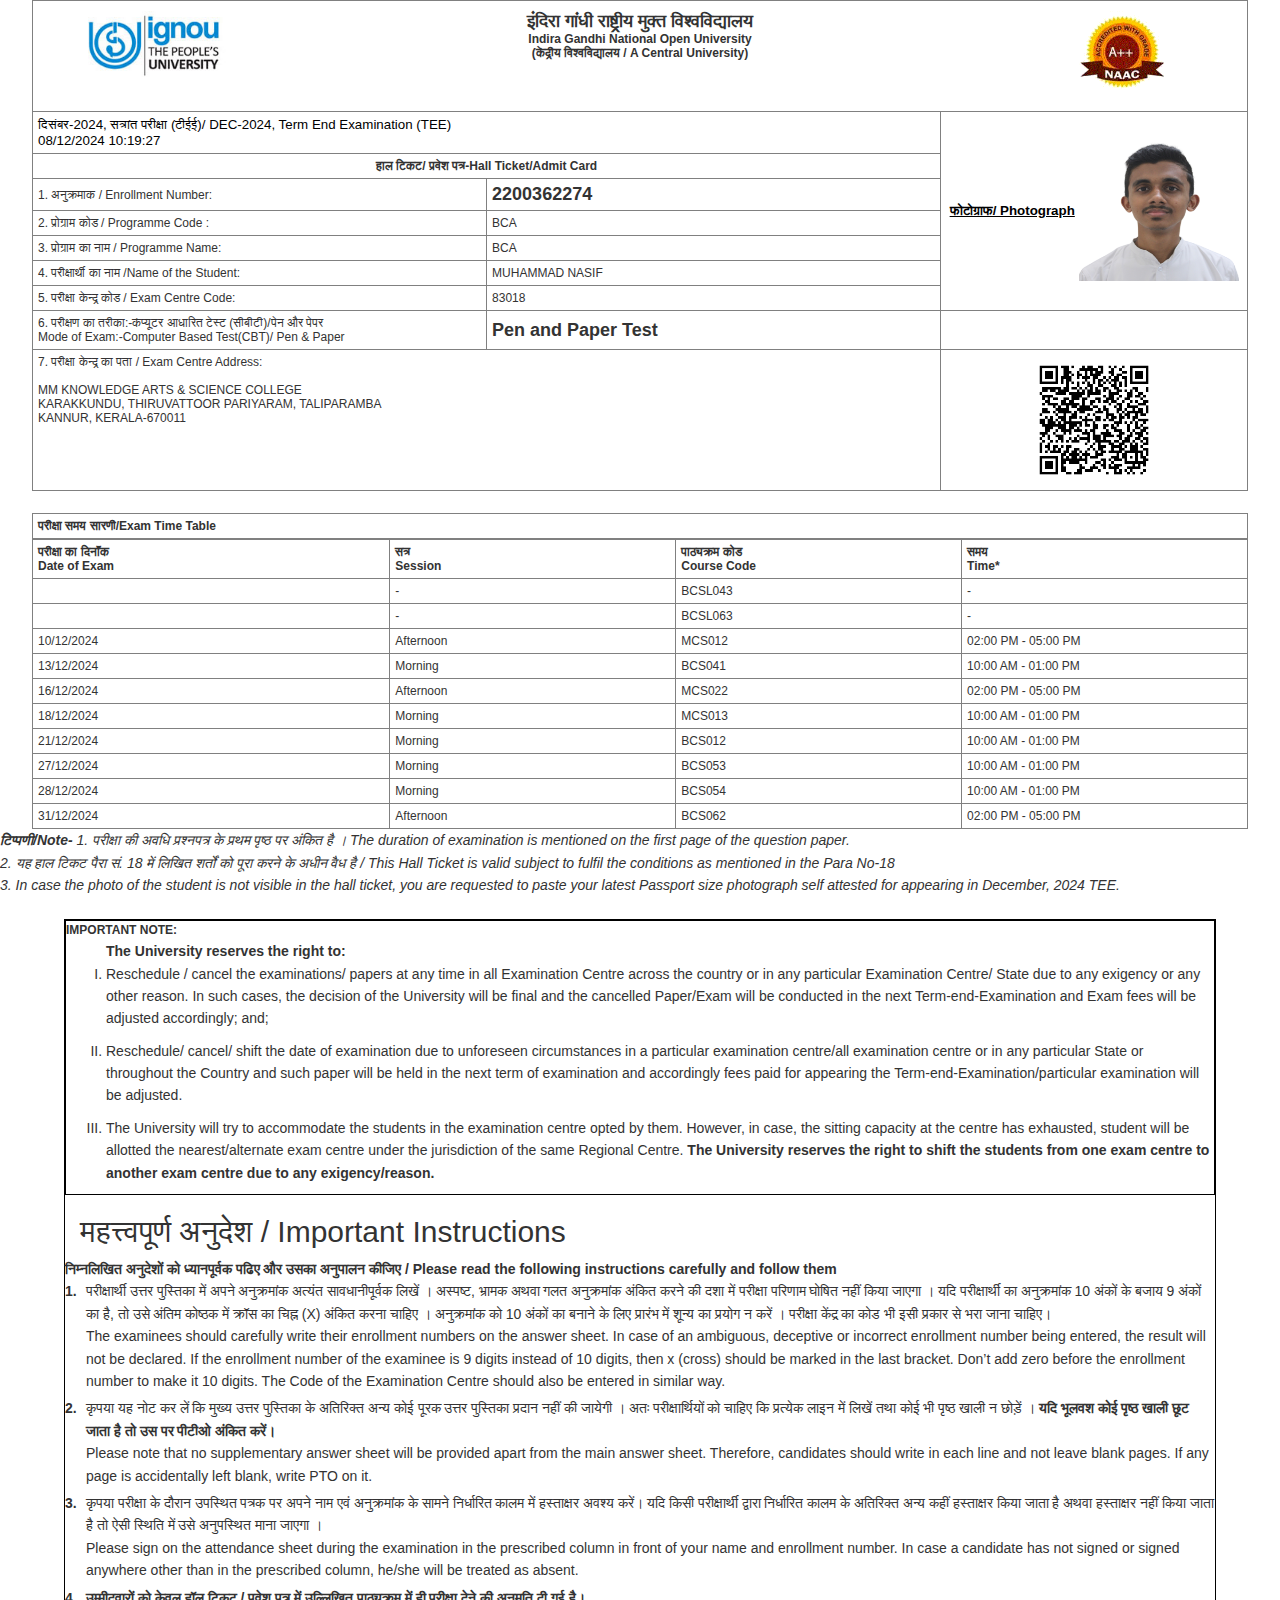
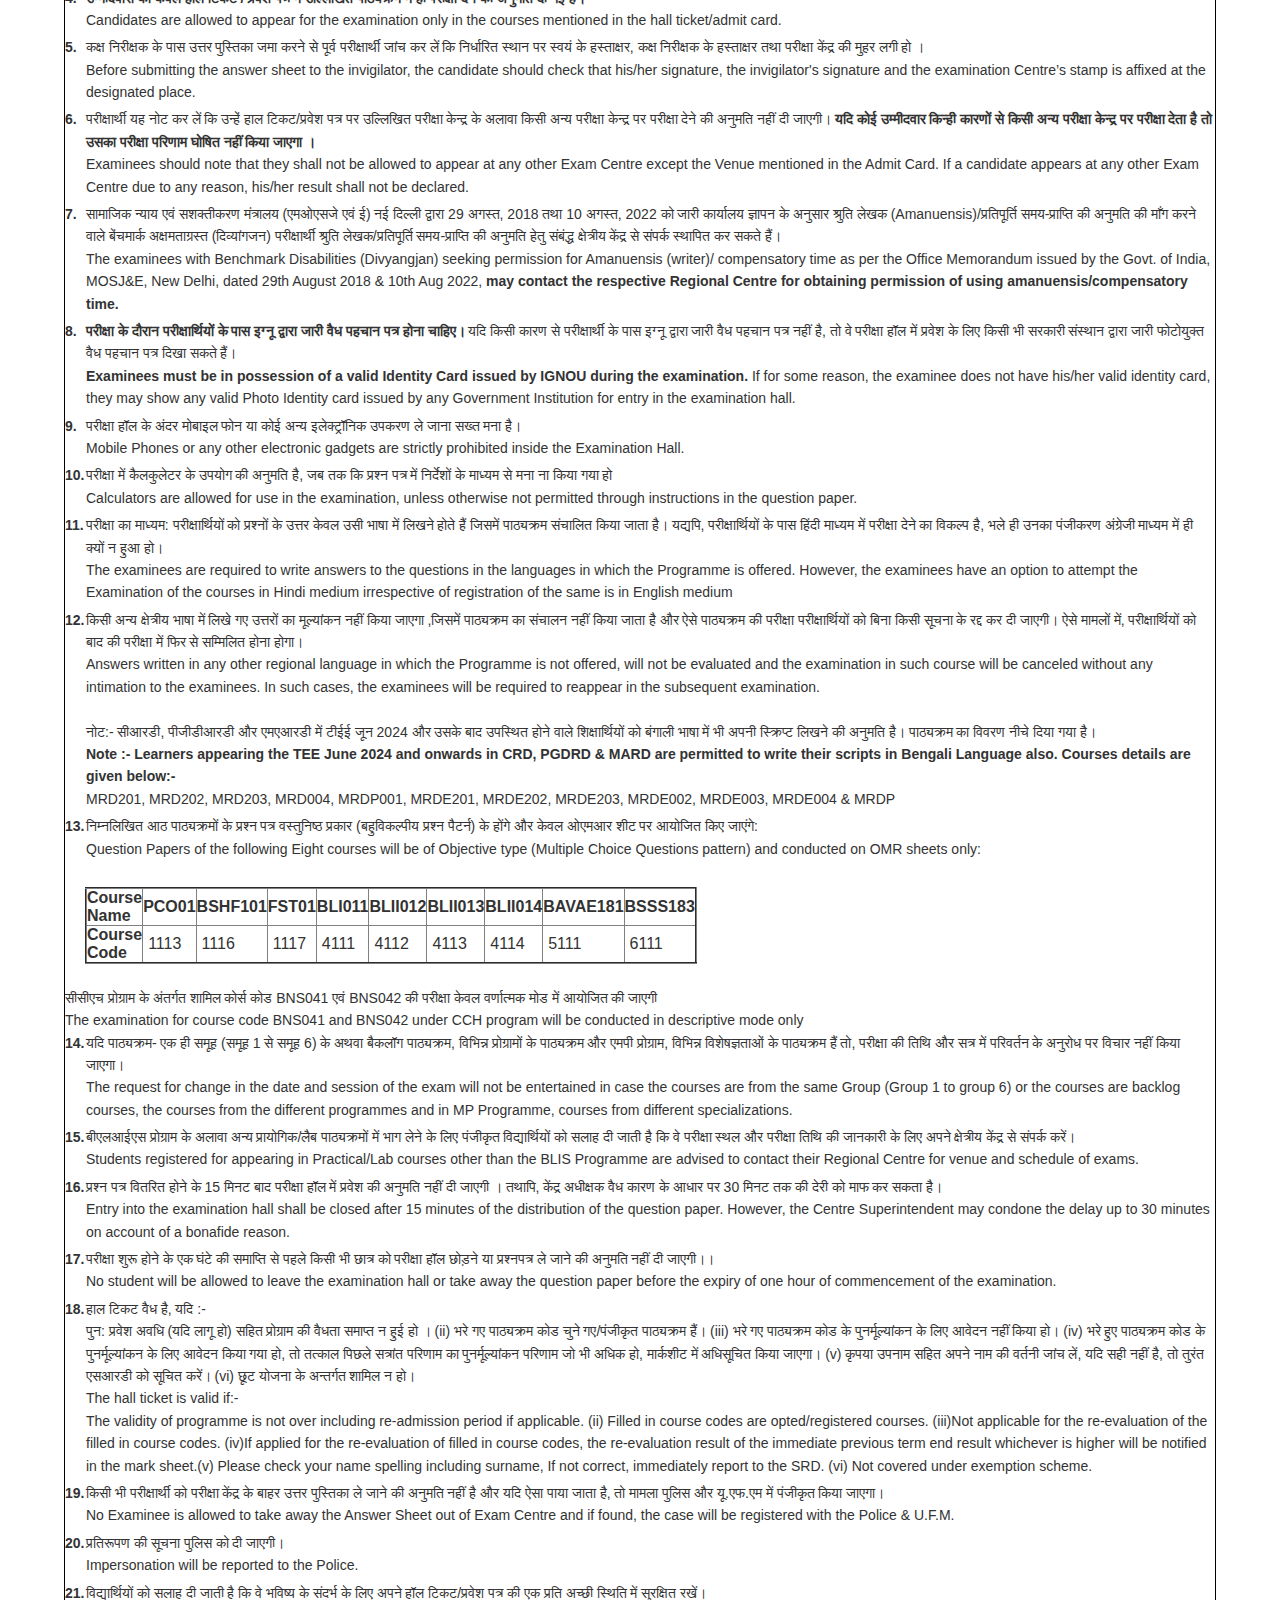
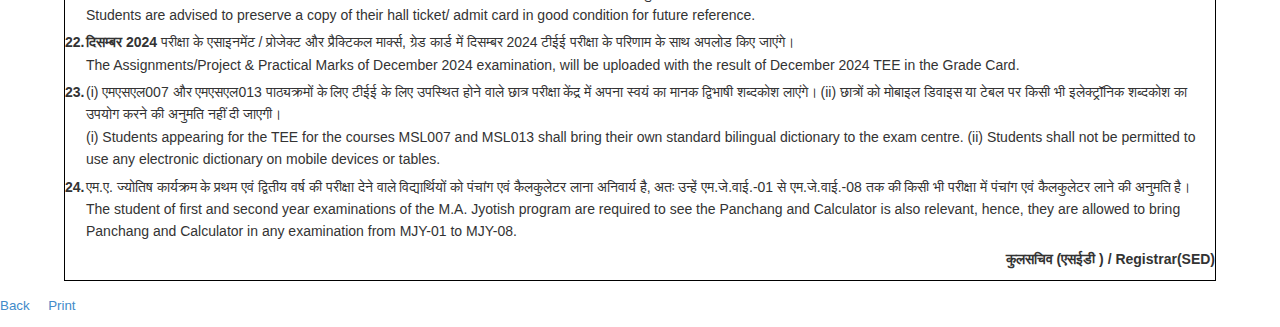
<file: index.html>
<html xmlns="http://www.w3.org/1999/xhtml" lang="en">

<head>
    <link rel="stylesheet" type="text/css" href="style.css">


    <script type="text/javascript" src="./js/jquery.mini.js"></script>
    <link rel="stylesheet" href="./js/jquery-ui.css">
    <script src="./js/jquery-ui.js"></script>
    <script src="./js/bootstrap.js"></script>
    <link rel="stylesheet" href="./js/bootstrap.mini.css">

    <style>
        table td {
            padding: 5px;

        }
    </style>

    <style type="text/css">
        @media print {
            .noprint {
                display: none;
            }
        }
    </style>

    <style type="text/css">
        P.breakhere {
            page-break-before: always
        }
    </style>

    <script language="javascript">
        function ValidateDeclaration() {
            if (document.getElementById("CheckDeclaration").checked == false) {
                alert('Pleae select declaration before proceeding further...')
                document.getElementById("CheckDeclaration").focus();
                return false;
            }
            if (document.getElementById("CheckDeclaration").checked == true) {
                //alert('true');
                $('#myModal').modal('hide');
                //document.forms[0].submit();
                return true;

            }
            else {
                $('#myModal').modal('hide');
                return false;
            }
            return true;
        }


        function forAgree() {
            if (document.getElementById("Agree").checked == false) {
                document.getElementById("submit").disabled = true;
            }
            else {
                document.getElementById("submit").disabled = false;
            }
        }
        function Close() {
            var win = window.open("about:blank", "_self");
            //var win=window.open('','_parent','');
            win.close();
        }

    </script>

    <title>
        IGNOU DEC-2024: HALL TICKET/ADMIT CARD
    </title>


    <script language="javascript">
        function ValidateDeclaration() {
            if (document.getElementById("CheckDeclaration").checked == false) {
                alert('Pleae select declaration before proceeding further...')
                document.getElementById("CheckDeclaration").focus();
                return false;
            }
            if (document.getElementById("CheckDeclaration").checked == true) {
                //alert('true');
                $('#myModal').modal('hide');
                //document.forms[0].submit();
                return true;

            }
            else {
                $('#myModal').modal('hide');
                return false;
            }
            return true;
        }




        function validate() {
            var varCount = 0;
            if (document.getElementById("txtEnrNo").value != '') varCount++
            if (document.getElementById("ddlProgram").value != '') varCount++
            if (varCount != 2) {
                alert("Please enter Enrolment No. & Program...")
                document.getElementById("txtEnrNo").focus();
                return false;
            }

            $('#myModal').modal('show');
            return false;

            //return true;

        }
    </script>
</head>




<body>

    <div>

        <form name="frm" method="post">
            <div align="center">
                <table width="95%" border="1">
                    <tbody>
                        <tr class="td3">
                            <td colspan="3">
                                <table width="100%" border="0">
                                    <tbody>
                                        <tr class="td3" style="text-align:center">
                                            <td width="20%" valign="top"><img src="logo.jpg" height="70"></td>
                                            <td valign="top">
                                                <div align="center"> <b>
                                                        <font size="+1">
                                                            इंदिरा गांधी राष्ट्रीय मुक्त विश्वविद्यालय</font><br>
                                                        Indira Gandhi National Open University<br>
                                                        (केंद्रीय विश्वविद्यालय / A Central University)<br>

                                                    </b></div>
                                            </td>
                                            <td valign="top" width="20%"> <img src="naac.png" height="90"> </td>

                                        </tr>
                                    </tbody>
                                </table>
                            </td>
                        </tr>

                        <tr class="td2">
                            <td width="75%" colspan="2">दिसंबर-2024, सत्रांत परीक्षा (टीईई)/ DEC-2024, Term End
                                Examination (TEE)<br>

                                08/12/2024 10:19:27
                            </td>
                            <td width="25%" rowspan="7" valign="middle">
                                <div align="center">
                                    <u><b>फोटोग्राफ/ Photograph</b></u>

                                    <img src="./2200362274.jspg.jpg"
                                        height="140" width="160">
                                </div>
                            </td>
                        </tr>
                        <tr class="td3" style="text-align:center;font-weight:bold">
                            <td colspan="2">हाल टिकट/ प्रवेश पत्र-Hall Ticket/Admit Card

                            </td>
                        </tr>
                        <tr class="td3">
                            <td width="37%">1. अनुक्रमांक / Enrollment Number:</td>
                            <td width="37%">
                                <font size="+1"><b>2200362274</b></font>
                            </td>
                        </tr>
                        <tr class="td3">
                            <td>2. प्रोग्राम कोड / Programme Code :</td>
                            <td width="37%">BCA</td>
                        </tr>
                        <tr class="td3">
                            <td>3. प्रोग्राम का नाम / Programme Name:</td>
                            <td width="37%">BCA</td>
                        </tr>
                        <tr class="td3">
                            <td>4. परीक्षार्थी का नाम /Name of the Student:</td>
                            <td width="37%">MUHAMMAD NASIF</td>
                        </tr>
                        <tr class="td3">
                            <td>5. परीक्षा केन्द्र कोड / Exam Centre Code:</td>
                            <td width="37%">83018</td>
                        </tr>
                        <tr class="td3">
                            <td>6. परीक्षण का तरीका:-<!-- Mode of Test <br /-->कंप्यूटर आधारित टेस्ट (सीबीटी)/पेन और
                                पेपर <br>
                                Mode of Exam:-Computer Based Test(CBT)/ Pen &amp; Paper</td>
                            <td width="37%">
                                <font size="+1"><b>Pen and Paper Test</b></font>
                            </td>
                        </tr>
                        <tr class="td3">
                            <td colspan="2" valign="top">
                                7. परीक्षा केन्द्र का पता / Exam Centre Address:<br><br>
                                MM KNOWLEDGE ARTS &amp; SCIENCE COLLEGE<br>KARAKKUNDU, THIRUVATTOOR&nbsp;PARIYARAM,
                                TALIPARAMBA<br>KANNUR, KERALA-670011

                            </td>
                            <td style="text-align:center"><img
                                    src="[data-uri]"
                                    style="height:130px;width:130px;border-width:0px;"></td>
                        </tr>
                    </tbody>
                </table>

                <br>
                <table width="95%" border="1">
                    <tbody>
                        <tr class="td3">
                            <td colspan="3">
                                <b>परीक्षा समय सारणी/Exam Time Table</b>
                            </td>
                        </tr>

                    </tbody>
                </table>
<table width="95%" border="1">
    <tbody>
        <tr class="td3" style="font-weight:bold">
            <td width="25%">परीक्षा का दिनाँक <br>Date of Exam</td>
            <td width="20%">सत्र<br>Session</td>
            <td width="20%">पाठ्यक्रम कोड <br>Course Code</td>
            <td width="20%">समय<br>Time*</td>
        </tr>

 
        <tr class="td3">
            <td></td>
            <td>-</td>
            <td>BCSL043</td>
            <td>-</td>
        </tr>

        <tr class="td3">
            <td></td>
            <td>-</td>
            <td>BCSL063</td>
            <td>-</td>
        </tr>

        <tr class="td3">
            <td>10/12/2024</td>
            <td>Afternoon</td>
            <td>MCS012</td>
            <td>02:00 PM - 05:00 PM</td>
        </tr>

        <tr class="td3">
            <td>13/12/2024</td>
            <td>Morning</td>
            <td>BCS041</td>
            <td>10:00 AM - 01:00 PM</td>
        </tr>

        <tr class="td3">
            <td>16/12/2024</td>
            <td>Afternoon</td>
            <td>MCS022</td>
            <td>02:00 PM - 05:00 PM</td>
        </tr>

        <tr class="td3">
            <td>18/12/2024</td>
            <td>Morning</td>
            <td>MCS013</td>
            <td>10:00 AM - 01:00 PM</td>
        </tr>
        <tr class="td3">
            <td>21/12/2024</td>
            <td>Morning</td>
            <td>BCS012</td>
            <td>10:00 AM - 01:00 PM</td>
        </tr>


        <tr class="td3">
            <td>27/12/2024</td>
            <td>Morning</td>
            <td>BCS053</td>
            <td>10:00 AM - 01:00 PM</td>
        </tr>

        <tr class="td3">
            <td>28/12/2024</td>
            <td>Morning</td>
            <td>BCS054</td>
            <td>10:00 AM - 01:00 PM</td>
        </tr>

        <tr class="td3">
            <td>31/12/2024</td>
            <td>Afternoon</td>
            <td>BCS062</td>
            <td>02:00 PM - 05:00 PM</td>
        </tr>


    </tbody>
</table>




                <div align="justify">
                    <i><b>टिप्पणी/Note-</b> 1. परीक्षा की अवधि प्रश्नपत्र के प्रथम पृष्ठ पर अंकित है । The duration of
                        examination is mentioned on the first page of the question paper.
                        <br>2. यह हाल टिकट पैरा सं. 18 में लिखित शर्तों को पूरा करने के अधीन वैध है / This Hall Ticket
                        is valid subject to fulfil the conditions as mentioned in the Para No-18
                        <br>3. In case the photo of the student is not visible in the hall ticket, you are requested to
                        paste your latest Passport size photograph self attested for appearing in December, 2024
                        TEE.</i>
                </div>

                <br>


                <div align="left" style="width:90%; border: 1px solid black;">



                    <meta charset="UTF-8">
                    <title>Important Instructions</title>
                    <style>
                        body {
                            font-family: Arial, sans-serif;
                            line-height: 1.6;
                        }

                        .title {
                            text-align: center;
                            font-weight: bold;
                            font-size: 1.2em;
                            margin-bottom: 10px;
                        }

                        /* Initialize a counter for the paragraphs */
                        .instructions {
                            counter-reset: paragraph-counter;
                        }

                        /* Style each paragraph and add automatic numbering */
                        .instructions p {
                            counter-increment: paragraph-counter;
                            margin-bottom: 5px;
                            font-size: 1em;
                            position: relative;
                            padding-left: 1.5em;
                            /* Space for the number */
                        }

                        .instructions p::before {
                            content: counter(paragraph-counter) ". ";
                            font-weight: bold;
                            position: absolute;
                            left: 0;
                        }
                    </style>



                    <div align="left" style="width:100%; border: 1px solid black;">
                        <font class="td3" style="font-weight:bold">IMPORTANT NOTE: </font>

                        <ol type="I">
                            <b>The University reserves the right to:</b>

                            <li>
                                <p>Reschedule / cancel the examinations/ papers at any time in all Examination Centre
                                    across the country or in any particular Examination Centre/ State due to any
                                    exigency or any other reason. In such cases, the decision of the University will be
                                    final and the cancelled Paper/Exam will be conducted in the next
                                    Term-end-Examination and Exam fees will be adjusted accordingly; and;</p>
                            </li>

                            <li>
                                <p>Reschedule/ cancel/ shift the date of examination due to unforeseen circumstances in
                                    a particular examination centre/all examination centre or in any particular State or
                                    throughout the Country and such paper will be held in the next term of examination
                                    and accordingly fees paid for appearing the Term-end-Examination/particular
                                    examination will be adjusted.</p>
                            </li>

                            <li>
                                <p>The University will try to accommodate the students in the examination centre opted
                                    by them. However, in case, the sitting capacity at the centre has exhausted, student
                                    will be allotted the nearest/alternate exam centre under the jurisdiction of the
                                    same Regional Centre. <b>The University reserves the right to shift the students
                                        from one exam centre to another exam centre due to any exigency/reason.</b></p>
                            </li>
                        </ol>

                    </div>


                    <div class="container">
                        <h2>महत्त्वपूर्ण अनुदेश / Important Instructions</h2>
                    </div>
                    <div class="instructions">
                        <b>निम्नलिखित अनुदेशों को ध्यानपूर्वक पढिए और उसका अनुपालन कीजिए / Please read the following
                            instructions carefully and follow them</b><br>
                        <p> परीक्षार्थी उत्तर पुस्तिका में अपने अनुक्रमांक अत्यंत सावधानीपूर्वक लिखें । अस्पष्ट, भ्रामक
                            अथवा गलत अनुक्रमांक अंकित करने की दशा में परीक्षा परिणाम घोषित नहीं किया जाएगा । यदि
                            परीक्षार्थी का अनुक्रमांक 10 अंकों के बजाय 9 अंकों का है, तो उसे अंतिम कोष्ठक में क्रॉस का
                            चिह्न (X) अंकित करना चाहिए । अनुक्रमांक को 10 अंकों का बनाने के लिए प्रारंभ में शून्य का
                            प्रयोग न करें । परीक्षा केंद्र का कोड भी इसी प्रकार से भरा जाना चाहिए।<br>
                            The examinees should carefully write their enrollment numbers on the answer sheet. In case
                            of an ambiguous, deceptive or incorrect enrollment number being entered, the result will not
                            be declared. If the enrollment number of the examinee is 9 digits instead of 10 digits, then
                            x (cross) should be marked in the last bracket. Don’t add zero before the enrollment number
                            to make it 10 digits. The Code of the Examination Centre should also be entered in similar
                            way.</p>
                        <p> कृपया यह नोट कर लें कि मुख्य उत्तर पुस्तिका के अतिरिक्त अन्य कोई पूरक उत्तर पुस्तिका प्रदान
                            नहीं की जायेगी । अतः परीक्षार्थियों को चाहिए कि प्रत्येक लाइन में लिखें तथा कोई भी पृष्ठ
                            खाली न छोड़ें । <b>यदि भूलवश कोई पृष्ठ खाली छूट जाता है तो उस पर पीटीओ अंकित करें।</b><br>
                            Please note that no supplementary answer sheet will be provided apart from the main answer
                            sheet. Therefore, candidates should write in each line and not leave blank pages. If any
                            page is accidentally left blank, write PTO on it.</p>
                        <p> कृपया परीक्षा के दौरान उपस्थित पत्रक पर अपने नाम एवं अनुक्रमांक के सामने निर्धारित कालम में
                            हस्ताक्षर अवश्य करें। यदि किसी परीक्षार्थी द्वारा निर्धारित कालम के अतिरिक्त अन्य कहीं
                            हस्ताक्षर किया जाता है अथवा हस्ताक्षर नहीं किया जाता है तो ऐसी स्थिति में उसे अनुपस्थित माना
                            जाएगा ।<br>
                            Please sign on the attendance sheet during the examination in the prescribed column in front
                            of your name and enrollment number. In case a candidate has not signed or signed anywhere
                            other than in the prescribed column, he/she will be treated as absent.</p>
                        <p><b>उम्मीदवारों को केवल हॉल टिकट / प्रवेश पत्र में उल्लिखित पाठ्यक्रम में ही परीक्षा देने की
                                अनुमति दी गई है।</b> <br>
                            Candidates are allowed to appear for the examination only in the courses mentioned in the
                            hall ticket/admit card. </p>

                        <p> कक्ष निरीक्षक के पास उत्तर पुस्तिका जमा करने से पूर्व परीक्षार्थी जांच कर लें कि निर्धारित
                            स्थान पर स्वयं के हस्ताक्षर, कक्ष निरीक्षक के हस्ताक्षर तथा परीक्षा केंद्र की मुहर लगी हो
                            ।<br>
                            Before submitting the answer sheet to the invigilator, the candidate should check that
                            his/her signature, the invigilator's signature and the examination Centre’s stamp is affixed
                            at the designated place.</p>
                        <p>परीक्षार्थी यह नोट कर लें कि उन्हें हाल टिकट/प्रवेश पत्र पर उल्लिखित परीक्षा केन्द्र के अलावा
                            किसी अन्य परीक्षा केन्द्र पर परीक्षा देने की अनुमति नहीं दी जाएगी। <b>यदि कोई उम्मीदवार
                                किन्ही कारणों से किसी अन्य परीक्षा केन्द्र पर परीक्षा देता है तो उसका परीक्षा परिणाम
                                घोषित नहीं किया जाएगा । </b> <br>
                            Examinees should note that they shall not be allowed to appear at any other Exam Centre
                            except the Venue mentioned in the Admit Card. If a candidate appears at any other Exam
                            Centre due to any reason, his/her result shall not be declared. </p>
                        <p>सामाजिक न्याय एवं सशक्तीकरण मंत्रालय (एमओएसजे एवं ई) नई दिल्ली द्वारा 29 अगस्त, 2018 तथा 10
                            अगस्त, 2022 को जारी कार्यालय ज्ञापन के अनुसार श्रुति लेखक (Amanuensis)/प्रतिपूर्ति
                            समय-प्राप्ति की अनुमति की माँग करने वाले बेंचमार्क अक्षमताग्रस्त (दिव्यांगजन) परीक्षार्थी
                            श्रुति लेखक/प्रतिपूर्ति समय-प्राप्ति की अनुमति हेतु संबंद्ध क्षेत्रीय केंद्र से संपर्क
                            स्थापित कर सकते हैं।<br>
                            The examinees with Benchmark Disabilities (Divyangjan) seeking permission for Amanuensis
                            (writer)/ compensatory time as per the Office Memorandum issued by the Govt. of India,
                            MOSJ&amp;E, New Delhi, dated 29th August 2018 &amp; 10th Aug 2022, <b>may contact the
                                respective Regional Centre for obtaining permission of using amanuensis/compensatory
                                time. </b> </p>
                        <p><b>परीक्षा के दौरान परीक्षार्थियों के पास इग्नू द्वारा जारी वैध पहचान पत्र होना चाहिए। </b>
                            यदि किसी कारण से परीक्षार्थी के पास इग्नू द्वारा जारी वैध पहचान पत्र नहीं है, तो वे परीक्षा
                            हॉल में प्रवेश के लिए किसी भी सरकारी संस्थान द्वारा जारी फोटोयुक्त वैध पहचान पत्र दिखा सकते
                            हैं।<br>
                            <b>Examinees must be in possession of a valid Identity Card issued by IGNOU during the
                                examination.</b> If for some reason, the examinee does not have his/her valid identity
                            card, they may show any valid Photo Identity card issued by any Government Institution for
                            entry in the examination hall.
                        </p>
                        <p>परीक्षा हॉल के अंदर मोबाइल फोन या कोई अन्य इलेक्ट्रॉनिक उपकरण ले जाना सख्त मना है।<br>
                            Mobile Phones or any other electronic gadgets are strictly prohibited inside the Examination
                            Hall.</p>
                        <p> परीक्षा में कैलकुलेटर के उपयोग की अनुमति है, जब तक कि प्रश्न पत्र में निर्देशों के माध्यम से
                            मना ना किया गया हो <br>
                            Calculators are allowed for use in the examination, unless otherwise not permitted through
                            instructions in the question paper.</p>
                        <p>परीक्षा का माध्यम: परीक्षार्थियों को प्रश्नों के उत्तर केवल उसी भाषा में लिखने होते हैं
                            जिसमें पाठ्यक्रम संचालित किया जाता है। यद्यपि, परीक्षार्थियों के पास हिंदी माध्यम में
                            परीक्षा देने का विकल्प है, भले ही उनका पंजीकरण अंग्रेजी माध्यम में ही क्यों न हुआ हो।<br>
                            <b<medium of="" examination:<="" b=""> The examinees are required to write answers to the
                                questions in the languages in which the Programme is offered. However, the examinees
                                have an option to attempt the Examination of the courses in Hindi medium irrespective of
                                registration of the same is in English medium </b<medium>
                        </p>
                        <p>किसी अन्य क्षेत्रीय भाषा में लिखे गए उत्तरों का मूल्यांकन नहीं किया जाएगा ,जिसमें पाठ्यक्रम
                            का संचालन नहीं किया जाता है और ऐसे पाठ्यक्रम की परीक्षा परीक्षार्थियों को बिना किसी सूचना के
                            रद्द कर दी जाएगी। ऐसे मामलों में, परीक्षार्थियों को बाद की परीक्षा में फिर से सम्मिलित होना
                            होगा।<br>
                            Answers written in any other regional language in which the Programme is not offered, will
                            not be evaluated and the examination in such course will be canceled without any intimation
                            to the examinees. In such cases, the examinees will be required to reappear in the
                            subsequent examination.<br>
                            <br>
                            नोट:- सीआरडी, पीजीडीआरडी और एमएआरडी में टीईई जून 2024 और उसके बाद उपस्थित होने वाले
                            शिक्षार्थियों को बंगाली भाषा में भी अपनी स्क्रिप्ट लिखने की अनुमति है। पाठ्यक्रम का विवरण
                            नीचे दिया गया है। <br>
                            <b>Note :- Learners appearing the TEE June 2024 and onwards in CRD, PGDRD &amp; MARD are
                                permitted to write their scripts in Bengali Language also. Courses details are given
                                below:-</b><br>
                            MRD201, MRD202, MRD203, MRD004, MRDP001, MRDE201, MRDE202, MRDE203, MRDE002, MRDE003,
                            MRDE004 &amp; MRDP
                        </p>
                        <p>निम्नलिखित आठ पाठ्यक्रमों के प्रश्न पत्र वस्तुनिष्ठ प्रकार (बहुविकल्पीय प्रश्न पैटर्न) के
                            होंगे और केवल ओएमआर शीट पर आयोजित किए जाएंगे:<br>
                            Question Papers of the following Eight courses will be of Objective type (Multiple Choice
                            Questions pattern) and conducted on OMR sheets only:
                        </p><br>
                        <table style="width:50%; margin-left: 20px; " border="2">
                            <tbody>
                                <tr "align=" center&quot;">
                                    <th>Course Name</th>
                                    <th>PCO01</th>
                                    <th>BSHF101</th>
                                    <th>FST01</th>
                                    <th>BLI011</th>
                                    <th>BLII012</th>
                                    <th>BLII013</th>
                                    <th>BLII014</th>
                                    <th>BAVAE181</th>
                                    <th>BSSS183</th>
                                </tr>
                                <tr>
                                    <th>Course Code</th>
                                    <td>1113</td>
                                    <td>1116</td>
                                    <td>1117</td>
                                    <td>4111</td>
                                    <td>4112</td>
                                    <td>4113</td>
                                    <td>4114</td>
                                    <td>5111</td>
                                    <td>6111</td>
                                </tr>

                            </tbody>
                        </table><br>
                        सीसीएच प्रोग्राम के अंतर्गत शामिल कोर्स कोड BNS041 एवं BNS042 की परीक्षा केवल वर्णात्मक मोड में
                        आयोजित की जाएगी<br>
                        The examination for course code BNS041 and BNS042 under CCH program will be conducted in
                        descriptive mode only<br>
                        <p>यदि पाठ्यक्रम- एक ही समूह (समूह 1 से समूह 6) के अथवा बैकलॉग पाठ्यक्रम, विभिन्न प्रोग्रामों के
                            पाठ्यक्रम और एमपी प्रोग्राम, विभिन्न विशेषज्ञताओं के पाठ्यक्रम हैं तो, परीक्षा की तिथि और
                            सत्र में परिवर्तन के अनुरोध पर विचार नहीं किया जाएगा।<br>
                            The request for change in the date and session of the exam will not be entertained in case
                            the courses are from the same Group (Group 1 to group 6) or the courses are backlog courses,
                            the courses from the different programmes and in MP Programme, courses from different
                            specializations.</p>
                        <p> बीएलआईएस प्रोग्राम के अलावा अन्य प्रायोगिक/लैब पाठ्यक्रमों में भाग लेने के लिए पंजीकृत
                            विद्यार्थियों को सलाह दी जाती है कि वे परीक्षा स्थल और परीक्षा तिथि की जानकारी के लिए अपने
                            क्षेत्रीय केंद्र से संपर्क करें।<br>
                            Students registered for appearing in Practical/Lab courses other than the BLIS Programme are
                            advised to contact their Regional Centre for venue and schedule of exams.</p>
                        <p>प्रश्न पत्र वितरित होने के 15 मिनट बाद परीक्षा हॉल में प्रवेश की अनुमति नहीं दी जाएगी ।
                            तथापि, केंद्र अधीक्षक वैध कारण के आधार पर 30 मिनट तक की देरी को माफ कर सकता है।<br>
                            Entry into the examination hall shall be closed after 15 minutes of the distribution of the
                            question paper. However, the Centre Superintendent may condone the delay up to 30 minutes on
                            account of a bonafide reason.</p>
                        <p>परीक्षा शुरू होने के एक घंटे की समाप्ति से पहले किसी भी छात्र को परीक्षा हॉल छोड़ने या
                            प्रश्नपत्र ले जाने की अनुमति नहीं दी जाएगी।।<br>
                            No student will be allowed to leave the examination hall or take away the question paper
                            before the expiry of one hour of commencement of the examination.</p>
                        <p> हाल टिकट वैध है, यदि :-<br>
                            पुन: प्रवेश अवधि (यदि लागू हो) सहित प्रोग्राम की वैधता समाप्त न हुई हो । (ii) भरे गए
                            पाठ्यक्रम कोड चुने गए/पंजीकृत पाठ्यक्रम हैं। (iii) भरे गए पाठ्यक्रम कोड के पुनर्मूल्यांकन के
                            लिए आवेदन नहीं किया हो। (iv) भरे हुए पाठ्यक्रम कोड के पुनर्मूल्यांकन के लिए आवेदन किया गया
                            हो, तो तत्काल पिछले सत्रांत परिणाम का पुनर्मूल्यांकन परिणाम जो भी अधिक हो, मार्कशीट में
                            अधिसूचित किया जाएगा। (v) कृपया उपनाम सहित अपने नाम की वर्तनी जांच लें, यदि सही नहीं है, तो
                            तुरंत एसआरडी को सूचित करें। (vi) छूट योजना के अन्तर्गत शामिल न हो।<br>
                            The hall ticket is valid if:-<br>
                            The validity of programme is not over including re-admission period if applicable. (ii)
                            Filled in course codes are opted/registered courses. (iii)Not applicable for the
                            re-evaluation of the filled in course codes. (iv)If applied for the re-evaluation of filled
                            in course codes, the re-evaluation result of the immediate previous term end result
                            whichever is higher will be notified in the mark sheet.(v) Please check your name spelling
                            including surname, If not correct, immediately report to the SRD. (vi) Not covered under
                            exemption scheme.</p>
                        <p> किसी भी परीक्षार्थी को परीक्षा केंद्र के बाहर उत्तर पुस्तिका ले जाने की अनुमति नहीं है और
                            यदि ऐसा पाया जाता है, तो मामला पुलिस और यू.एफ.एम में पंजीकृत किया जाएगा।<br>
                            No Examinee is allowed to take away the Answer Sheet out of Exam Centre and if found, the
                            case will be registered with the Police &amp; U.F.M.</p>
                        <p> प्रतिरूपण की सूचना पुलिस को दी जाएगी।<br>
                            Impersonation will be reported to the Police.</p>
                        <p> विद्यार्थियों को सलाह दी जाती है कि वे भविष्य के संदर्भ के लिए अपने हॉल टिकट/प्रवेश पत्र की
                            एक प्रति अच्छी स्थिति में सुरक्षित रखें।<br>
                            Students are advised to preserve a copy of their hall ticket/ admit card in good condition
                            for future reference.</p>
                        <p><b>दिसम्बर 2024</b> परीक्षा के एसाइनमेंट / प्रोजेक्ट और प्रैक्टिकल मार्क्स, ग्रेड कार्ड में
                            दिसम्बर 2024 टीईई परीक्षा के परिणाम के साथ अपलोड किए जाएंगे।<br>
                            The Assignments/Project &amp; Practical Marks of December 2024 examination, will be uploaded
                            with the result of December 2024 TEE in the Grade Card.</p>
                        <p> (i) एमएसएल007 और एमएसएल013 पाठ्यक्रमों के लिए टीईई के लिए उपस्थित होने वाले छात्र परीक्षा
                            केंद्र में अपना स्वयं का मानक द्विभाषी शब्दकोश लाएंगे। (ii) छात्रों को मोबाइल डिवाइस या टेबल
                            पर किसी भी इलेक्ट्रॉनिक शब्दकोश का उपयोग करने की अनुमति नहीं दी जाएगी।<br>
                            (i) Students appearing for the TEE for the courses MSL007 and MSL013 shall bring their own
                            standard bilingual dictionary to the exam centre. (ii) Students shall not be permitted to
                            use any electronic dictionary on mobile devices or tables.</p>
                        <p>एम.ए.&nbsp;ज्योतिष&nbsp;कार्यक्रम&nbsp;के&nbsp;प्रथम&nbsp;एवं&nbsp;द्वितीय&nbsp;वर्ष&nbsp;की&nbsp;परीक्षा&nbsp;देने&nbsp;वाले&nbsp;विद्यार्थियों&nbsp;को&nbsp;पंचांग&nbsp;एवं&nbsp;कैलकुलेटर&nbsp;लाना&nbsp;अनिवार्य&nbsp;है,
                            अतः उन्हें
                            एम.जे.वाई.-01&nbsp;से&nbsp;एम.जे.वाई.-08&nbsp;तक&nbsp;की&nbsp;किसी&nbsp;भी&nbsp;परीक्षा&nbsp;में&nbsp;पंचांग&nbsp;एवं&nbsp;कैलकुलेटर&nbsp;लाने&nbsp;की&nbsp;अनुमति&nbsp;है।<br>
                            The student of first and second year examinations of the M.A. Jyotish program are required
                            to see the Panchang and Calculator is also relevant, hence, they are allowed to bring
                            Panchang and Calculator in any examination from MJY-01 to MJY-08.</p>

                    </div>
                    <p align="right"><b>कुलसचिव (एसईडी ) / Registrar(SED)</b></p>









                </div>
            </div>



        </form>
    </div>

    <p class="noprint">
        <font class="cfont"><a href="javascript:history.back(-1)">Back</a> &nbsp;&nbsp;&nbsp;&nbsp;<a
                href="javascript:window.print()">Print</a></font>
    </p>
</body>

</html>
</file>
<file: style.css>
.hfont {
    FONT-FAMILY: Verdana, Tahoma, arial, helvetica, sans-serif;
    COLOR: blue;
    FONT-SIZE: 12pt
}

.Lfont {
    FONT-FAMILY: Verdana, Tahoma, arial, helvetica, sans-serif;
    COLOR: #800000;
    FONT-SIZE: 12pt;
    FONT-WEIGHT: bold
}

.cfont {
    FONT-FAMILY: Verdana, Tahoma, arial, helvetica, sans-serif;
    COLOR: black;
    FONT-SIZE: 10pt
}

A.hcatlist:active {
    FONT-FAMILY: Verdana, Tahoma;
    COLOR: #0000ff;
    FONT-SIZE: 10pt;
    TEXT-DECORATION: none
}

A.hcatlist:link {
    FONT-FAMILY: Tahoma, Verdana, arial, helvetica, sans-serif;
    COLOR: black;
    FONT-SIZE: 9pt;
    FONT-WEIGHT: bold;
    TEXT-DECORATION: none
}

A.hcatlist:visited {
    FONT-FAMILY: Verdana, Tahoma, arial, helvetica, sans-serif;
    COLOR: #8b0000;
    FONT-SIZE: 10pt;
    FONT-WEIGHT: bold;
    TEXT-DECORATION: none
}

A.hcatlist:hover {
    BACKGROUND-ATTACHMENT: scroll;
    BACKGROUND-REPEAT: repeat;
    FONT-FAMILY: Verdana, Tahoma, arial, helvetica, sans-serif;
    BACKGROUND-POSITION: 0% 50%;
    COLOR: #0000ff;
    FONT-SIZE: 10pt;
    FONT-WEIGHT: bold;
    TEXT-DECORATION: none
}

.hpgcinfo {
    BACKGROUND-COLOR: #edebe9;
    FONT-FAMILY: Verdana;
    FONT-SIZE: 8pt
}

TABLE.bkCTable {
    BORDER-BOTTOM: #d2232a thin solid;
    TEXT-ALIGN: center;
    BORDER-LEFT: #d2232a thin solid;
    PADDING-BOTTOM: 0px;
    MARGIN: 0px;
    PADDING-LEFT: 0px;
    PADDING-RIGHT: 0px;
    FONT-FAMILY: Verdana, Tahoma;
    FONT-SIZE: 10pt;
    BORDER-TOP: #d2232a thin solid;
    BORDER-RIGHT: #d2232a thin solid;
    PADDING-TOP: 0px
}

.spanstyle {
    POSITION: absolute;
    VISIBILITY: visible;
    COLOR: green;
    FONT-SIZE: 9pt;
    FONT-WEIGHT: bold;
    TOP: -50px
}

.mfont {
    FONT-FAMILY: Verdana, Tahoma, Arial;
    COLOR: black;
    FONT-SIZE: 12pt;
    FONT-WEIGHT: bold
}

A.hcatlistw:active {
    FONT-FAMILY: Verdana, Tahoma;
    COLOR: #fffacd;
    FONT-SIZE: 11pt;
    TEXT-DECORATION: none
}

A.hcatlistw:link {
    FONT-FAMILY: Verdana, Tahoma, arial, helvetica, sans-serif;
    COLOR: #fffacd;
    FONT-SIZE: 11pt;
    FONT-WEIGHT: bold;
    TEXT-DECORATION: none
}

A.hcatlistw:visited {
    FONT-FAMILY: Verdana, Tahoma, arial, helvetica, sans-serif;
    COLOR: blue;
    FONT-SIZE: 11pt;
    FONT-WEIGHT: bold;
    TEXT-DECORATION: none
}

A.hcatlistw:hover {
    BACKGROUND-ATTACHMENT: scroll;
    BACKGROUND-REPEAT: repeat;
    FONT-FAMILY: Verdana, Tahoma, arial, helvetica, sans-serif;
    BACKGROUND-POSITION: 0% 50%;
    COLOR: yellow;
    FONT-SIZE: 10pt;
    FONT-WEIGHT: bold;
    TEXT-DECORATION: none
}

.TextArea {
    BORDER-BOTTOM: gray 1pt solid;
    TEXT-ALIGN: left;
    BORDER-LEFT: gray 1pt solid;
    BACKGROUND-COLOR: white;
    MARGIN-TOP: 0px;
    FONT-FAMILY: Verdana, Tahoma, Arial, Georgia;
    MARGIN-BOTTOM: 0pt;
    HEIGHT: 50pt;
    COLOR: black;
    MARGIN-LEFT: 0pt;
    FONT-SIZE: 8pt;
    BORDER-TOP: gray 1pt solid;
    BORDER-RIGHT: gray 1pt solid
}

.ListBox {
    BORDER-BOTTOM: darkred 1pt solid;
    BORDER-LEFT: darkred 1pt solid;
    FONT-FAMILY: Verdana, Tahoma, Arial, 'Times New Roman', Georgia;
    COLOR: black;
    FONT-SIZE: 8pt;
    BORDER-TOP: darkred 1pt solid;
    FONT-WEIGHT: normal;
    BORDER-RIGHT: darkred 1pt solid
}

.ButtonText {
    BORDER-BOTTOM: dimgray thin ridge;
    BORDER-LEFT: dimgray thin ridge;
    BACKGROUND-COLOR: #c0c0c0;
    PADDING-LEFT: 0pt;
    PADDING-RIGHT: 0pt;
    FONT-FAMILY: Tahoma, Arial, 'Times New Roman', 'MS Sans Serif', Verdana;
    COLOR: maroon;
    MARGIN-LEFT: 0pt;
    FONT-SIZE: 11pt;
    BORDER-TOP: dimgray thin ridge;
    FONT-WEIGHT: 500;
    MARGIN-RIGHT: 0pt;
    BORDER-RIGHT: dimgray thin ridge
}

.td2 {
    TEXT-ALIGN: left;
    FONT-FAMILY: Verdana, Tahoma, Arial;
    COLOR: black;
    height: 36px;
    FONT-SIZE: 8pt
}

.tds {
    TEXT-ALIGN: left;
    FONT-FAMILY: Verdana, Tahoma, Arial;
    COLOR: black;
    height: 25px;
    FONT-SIZE: 7pt
}

.td {
    TEXT-ALIGN: left;
    FONT-FAMILY: Verdana, Tahoma, Arial;
    COLOR: black;
    height: 36px;
    FONT-SIZE: 8pt
}

.td1 {
    TEXT-ALIGN: left;
    FONT-FAMILY: Verdana, Tahoma, Arial;
    COLOR: black;
    FONT-SIZE: 10pt;
    margin-top: 5px;
    height: 30px;
    BACKGROUND-COLOR: #f7f7e0;
}

.td2 {
    TEXT-ALIGN: left;
    FONT-FAMILY: Verdana, Tahoma, Arial;
    height: 30px;
    margin-top: 5px;
    COLOR: black;
    FONT-SIZE: 10pt
}

.TextBox {
    BORDER-BOTTOM: gray 1pt solid;
    BORDER-LEFT: gray 1pt solid;
    FONT-FAMILY: Verdana, Tahoma, Arial, 'Times New Roman', 'MS Sans Serif';

    COLOR: black;
    FONT-SIZE: 10pt;
    BORDER-TOP: gray 1pt solid;
    BORDER-RIGHT: gray 1pt solid
}

.TextBox1 {
    BORDER-BOTTOM: gray 1pt solid;
    BORDER-LEFT: gray 1pt solid;
    BACKGROUND-COLOR: #d2232a;
    WIDTH: 650px;
    FONT-FAMILY: Tahoma, Verdana, Arial, 'Times New Roman', 'MS Sans Serif';
    HEIGHT: 20px;
    COLOR: black;
    FONT-SIZE: 10pt;
    BORDER-TOP: gray 1pt solid;
    BORDER-RIGHT: gray 1pt solid
}

.tdheader {
    TEXT-ALIGN: left;
    FONT-FAMILY: Verdana, Tahoma, Arial;
    HEIGHT: 25px;
    FONT-SIZE: 11pt;
    FONT-WEIGHT: bold
}

.c2font {
    FONT-FAMILY: Verdana, Tahoma, Arial;
    COLOR: red;
    FONT-SIZE: 10pt;
    FONT-WEIGHT: bold
}

.tdheader2 {
    TEXT-ALIGN: left;
    BACKGROUND-COLOR: #2788C8; 
    FONT-FAMILY: Verdana, Tahoma, Arial;
    HEIGHT: 35px;
    COLOR: white;
    FONT-SIZE: 12pt;
    FONT-WEIGHT: bold
}

.td3 {
    TEXT-ALIGN: left;
    FONT-FAMILY: Verdana, Tahoma, Arial;
    COLOR: ;
    FONT-SIZE: 9pt
}

.tdheader3 {
    BORDER-BOTTOM: yellow solid;
    TEXT-ALIGN: center;
    BORDER-LEFT: yellow solid;
    BACKGROUND-COLOR: #1e90ff;
    FONT-FAMILY: Verdana, Tahoma, Arial;
    COLOR: white;
    FONT-SIZE: 12pt;
    BORDER-TOP: yellow solid;
    FONT-WEIGHT: bold;
    BORDER-RIGHT: yellow solid
}

.bkCTable2 {
    BORDER-BOTTOM: #888888 1px solid;
    BORDER-LEFT: #888888 1px solid;
    BORDER-TOP: #888888 1px solid;
    BORDER-RIGHT: #888888 1px solid;
    border-radius: 5px;
    box-shadow: 5px 5px 5px 5px #888888
}

.mainlink {
    margin-bottom: 3px;
    margin-top: 3px;
    margin-left: 5px;
    margin-right: 5px;
}


.navbar-inverse {
    background-color: #2788C8 !important;
    border-color: #FFFFFF !important;
}

.navbar .nav>li>a {
    float: none;
    line-height: 19px;
    padding: 9px 10px 11px;
    text-decoration: none;
    text-shadow: 0 -1px 0 rgba(0, 0, 0, 0.25);
    color: white;
    font-family: 'Trebuchet MS';
    font-size: 14px;


}

.navbar .nav>li>a:hover {
    float: none;
    color: #993300;
   
}

ul li:hover:after1 {
    border-bottom: 2px solid red;
    bottom: 0;
    content: "";
    left: 0;
    position: absolute;
    width: 100px;
}

.span_nav {
    display: block;
    width: calc(100% - 23px);
    height: 4px;
    background: blue;
    position: absolute;
    left: 10px;
    bottom: -5px;
}
</file>
